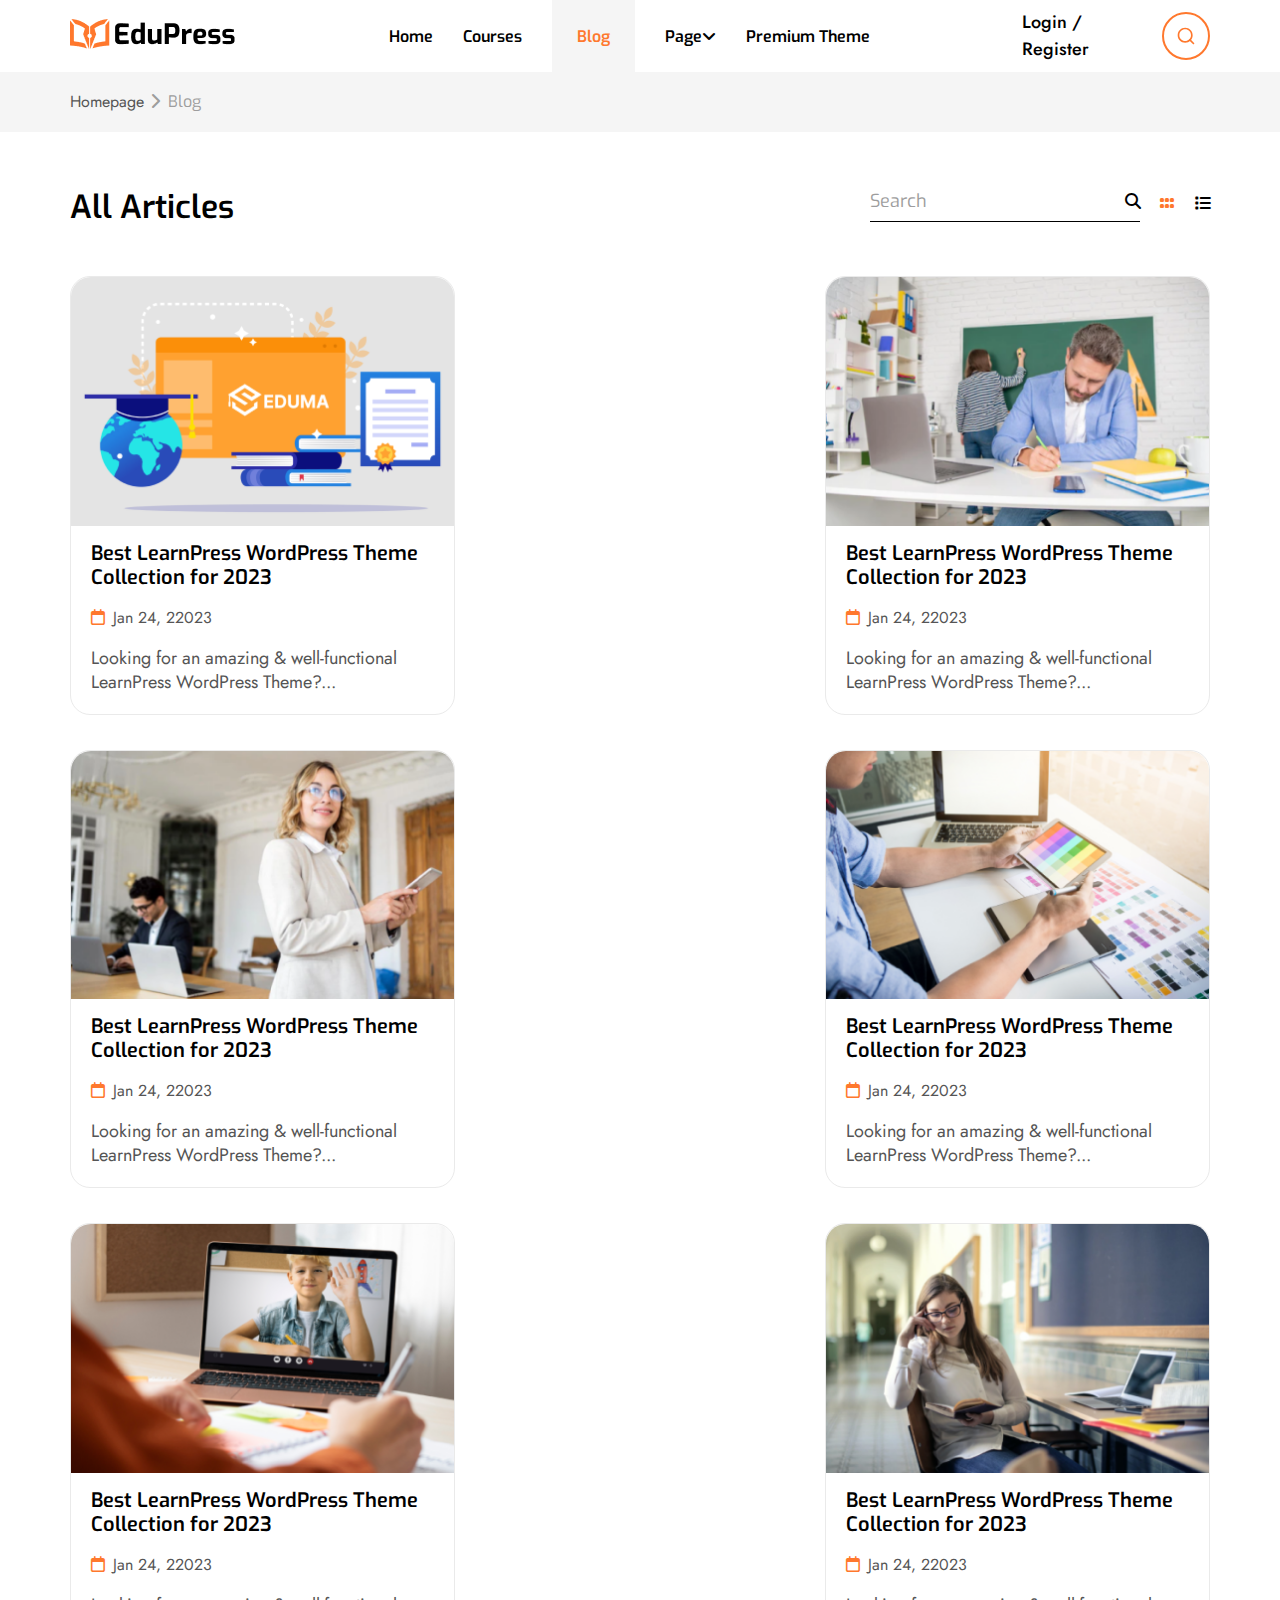
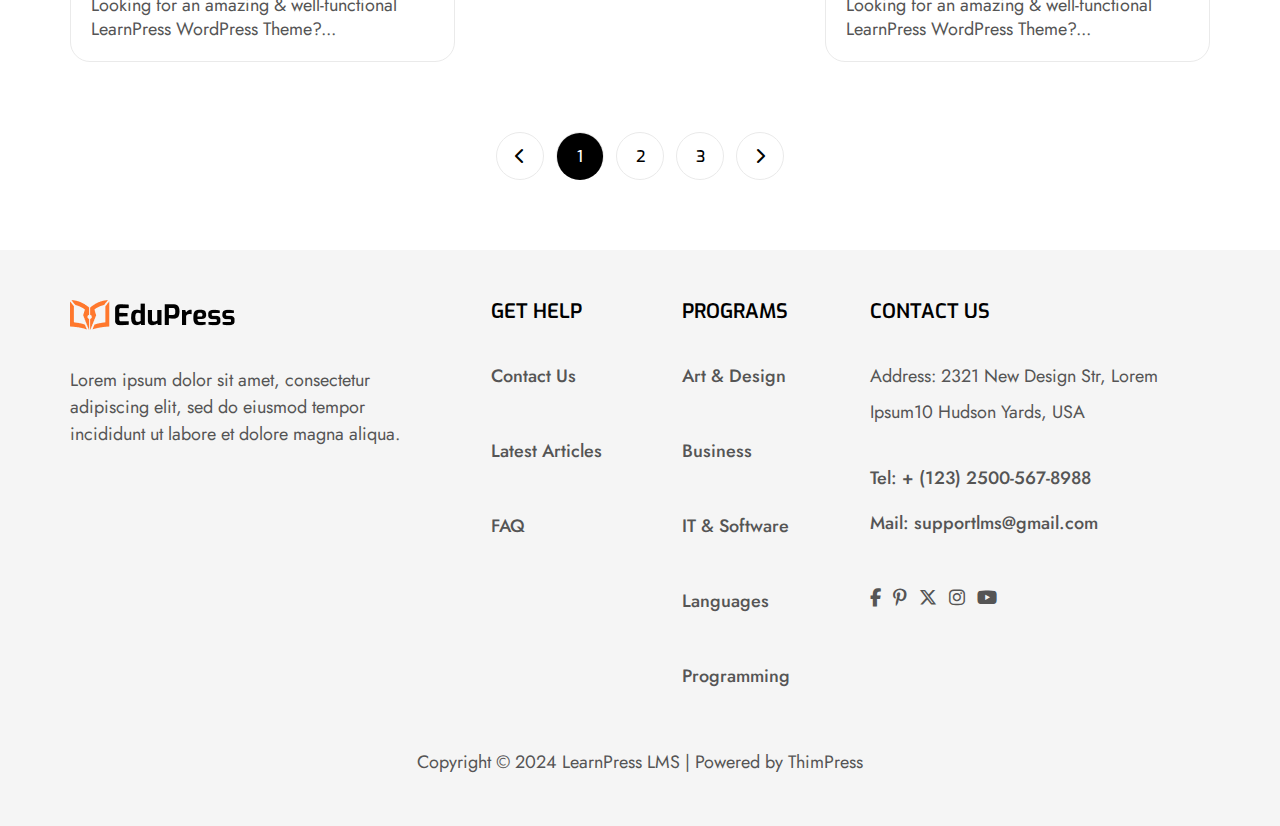
<file: Blog.html>
<!DOCTYPE html>
<html lang="en">
    <head>
        <meta charset="UTF-8">
        <meta name="viewport" content="width=device-width, initial-scale=1.0">
        <link rel="stylesheet" href="./assets/css/style.css">
        <link rel="stylesheet" href="./assets/css/Blog.css">
        <link rel="stylesheet" href="https://cdnjs.cloudflare.com/ajax/libs/font-awesome/6.6.0/css/all.min.css">
        <link rel="preconnect" href="https://fonts.googleapis.com">
        <link rel="preconnect" href="https://fonts.gstatic.com" crossorigin>
        <link href="https://fonts.googleapis.com/css2?family=Exo:ital,wght@0,100..900;1,100..900&display=swap" rel="stylesheet">
        <link rel="preconnect" href="https://fonts.googleapis.com">
        <link rel="preconnect" href="https://fonts.gstatic.com" crossorigin>
        <link href="https://fonts.googleapis.com/css2?family=Jost:ital,wght@0,100..900;1,100..900&display=swap" rel="stylesheet">
        <title>Blog</title>
    </head>
    
    <body>
        <!-------------------section header---------------------->
        <header>
            <nav>
                <div class="container">
                    <div class="logo">
                        <img src="./assets/images/LOGO.png" alt=" edupress-logo">
                    </div>
                    <ul>
                        <li ><a href="./index.html"> Home</a></li>
                        <li><a href="./courses.html">Courses</a></li>
                        <li><a href="#"class="active">Blog</a></li>
                        <li><a href="#" class="page">Page <i class="fa-solid fa-angle-down"></a></i></li>
                        <li><a href="#">Premium Theme</a> </li>
                    </ul>
                    <div class="nav-login">
                        <a class="login" href="./Login-Register.html">Login / Register</a>
                        <img src="./assets/images/Search.svg" alt="search-icon">
                    </div>
                    <button class="bars"><i class="fa-solid fa-bars"></i></button>
                </div>
            </nav>
            <section class="hero-pages">
                <div class="content-hero">
                    <p>Homepage<i class="fa-solid fa-chevron-right"></i></p>
                    <span>Blog</span>
                </div>
            </section>
        </header>
        <main>
            <!-------------section All Articles------------------>
            <section id="All-Articles">
                <div class="container">
                    <div class="heading">
                        <div class="main-title">
                            <h1>All Articles</h1>
                        </div>
                        <div class="heading-list">
                            <div class="input-search">
                                <input type="text" required>
                                <label for="Search">Search</label>
                                <i class="fa-solid fa-magnifying-glass"></i>
                            </div>
                            <i class="fa-solid fa-grip"></i>
                            <i class="fa-solid fa-list"></i>
                        </div>
                    </div>
                    <div class="courses-cards">
                        <div class="card"> 
                            <img src="./assets/images/card-articles (1).png" alt="student-learning" class="img-card">
                            <div class="card-text">
                                <h4>Best LearnPress WordPress Theme Collection for 2023</h4>
                            </div>
                            <div class="Calendar-today">
                                <p><i class="fa-regular fa-calendar"></i>Jan 24, 22023</p>
                            </div>
                            <div class="card-content">
                                <p>Looking for an amazing & well-functional LearnPress WordPress Theme?...</p>
                                
                            </div>
                        </div>
                        <div class="card"> 
                            <img src="./assets/images/card-articles (2).png" alt="writting" class="img-card">
                            <div class="card-text">
                                <h4>Best LearnPress WordPress Theme Collection for 2023</h4>
                            </div>
                            <div class="Calendar-today">
                                <p><i class="fa-regular fa-calendar"></i>Jan 24, 22023</p>
                            </div>
                            <div class="card-content">
                                <p>Looking for an amazing & well-functional LearnPress WordPress Theme?...</p>
                                
                            </div>
                        </div>
                        <div class="card"> 
                            <img src="./assets/images/card-articles (3).png" alt="eduma" class="img-card">
                            <div class="card-text">
                                <h4>Best LearnPress WordPress Theme Collection for 2023</h4>
                            </div>
                            <div class="Calendar-today">
                                <p><i class="fa-regular fa-calendar"></i>Jan 24, 22023</p>
                            </div>
                            <div class="card-content">
                                <p>Looking for an amazing & well-functional LearnPress WordPress Theme?...</p>
                                
                            </div>
                        </div>
                        <div class="card"> 
                            <img src="./assets/images/card-articles (4).png" alt="studying" class="img-card">
                            <div class="card-text">
                                <h4>Best LearnPress WordPress Theme Collection for 2023</h4>
                            </div>
                            <div class="Calendar-today">
                                <p><i class="fa-regular fa-calendar"></i>Jan 24, 22023</p>
                            </div>
                            <div class="card-content">
                                <p>Looking for an amazing & well-functional LearnPress WordPress Theme?...</p>
                                
                            </div>
                        </div>
                        <div class="card"> 
                            <img src="./assets/images/card-articles (5).png" alt="studying" class="img-card">
                            <div class="card-text">
                                <h4>Best LearnPress WordPress Theme Collection for 2023</h4>
                            </div>
                            <div class="Calendar-today">
                                <p><i class="fa-regular fa-calendar"></i>Jan 24, 22023</p>
                            </div>
                            <div class="card-content">
                                <p>Looking for an amazing & well-functional LearnPress WordPress Theme?...</p>
                                
                            </div>
                        </div>
                        <div class="card"> 
                            <img src="./assets/images/card-courses(4).png" alt="reading" class="img-card">
                            <div class="card-text">
                                <h4>Best LearnPress WordPress Theme Collection for 2023</h4>
                            </div>
                            <div class="Calendar-today">
                                <p><i class="fa-regular fa-calendar"></i>Jan 24, 22023</p>
                            </div>
                            <div class="card-content">
                                <p>Looking for an amazing & well-functional LearnPress WordPress Theme?...</p>
                                
                            </div>
                        </div>
                    </div>
                </div>
            </section>
            <!-------------section Slider-Pagination------------->
            <section id="Slider-Pagination">
                <div class="container">
                    <div class="mySlides">
                        <i class="fa-solid fa-chevron-left"></i>
                    </div>
                    <div class="mySlides">
                        <div class="number-text">
                            <span>1</span> 
                        </div>
                    </div>
                    <div class="mySlides">
                        <span> 2</span>
                    </div>
                    <div class="mySlides">
                        <span> 3</span>
                    </div>
                    <div class="mySlides">
                        <i class="fa-solid fa-chevron-right"></i>
                    </div>
                </div>
            </section>
        </main>
            <!---------------section footer----------------------->
        <footer>
            <div class="container">
                <div class="footer-text">
                    <div class="logo">
                        <img src="./assets/images/LOGO.png" alt=" edupress logo">
                    </div>
                    <p>Lorem ipsum dolor sit amet, consectetur adipiscing elit, sed do eiusmod tempor incididunt ut labore et dolore magna aliqua.</p>
                </div>
                <ul class="footer-links">
                    <h4>GET HELP</h4>
                    <li><a href="./Contact.html">Contact Us</a></li>
                    <li><a href="./FAQs.html">Latest Articles</a></li>
                    <li><a href="#">FAQ</a></li>
                </ul>
                <ul class="footer-links">
                    <h4>PROGRAMS</h4>
                    <li><a href="#">Art & Design</a></li>
                    <li><a href="#">Business</a></li>
                    <li><a href="#">IT & Software</a></li>
                    <li><a href="#">Languages</a></li>
                    <li><a href="#">Programming</a></li>
                </ul>
                <ul class="footer-links">
                    <h4>CONTACT US</h4>
                    <li class="address">
                        <p><a href="#"></a>Address: 2321 New Design Str, Lorem Ipsum10 Hudson Yards, USA</p>       
                    </li>
                    <li class="content">
                        <a href="#">Tel: + (123) 2500-567-8988</a>
                        <a href="#">Mail: supportlms@gmail.com</a>
                    </li>
                    <li class="social-media">
                        <a href="#"><i class="fa-brands fa-facebook-f"></i></a>
                        <a href="#"><i class="fa-brands fa-pinterest-p"></i></a>
                        <a href="#"><i class="fa-brands fa-x-twitter"></i></a>
                        <a href="#"><i class="fa-brands fa-instagram"></i></a>
                        <a href="#"><i class="fa-brands fa-youtube"></i></a>
                    </li>
                </ul>
            </div>
            <p class="Copyright">Copyright © 2024 LearnPress LMS | Powered by ThimPress</p>
        </footer>
    </body>
</html>
</file>
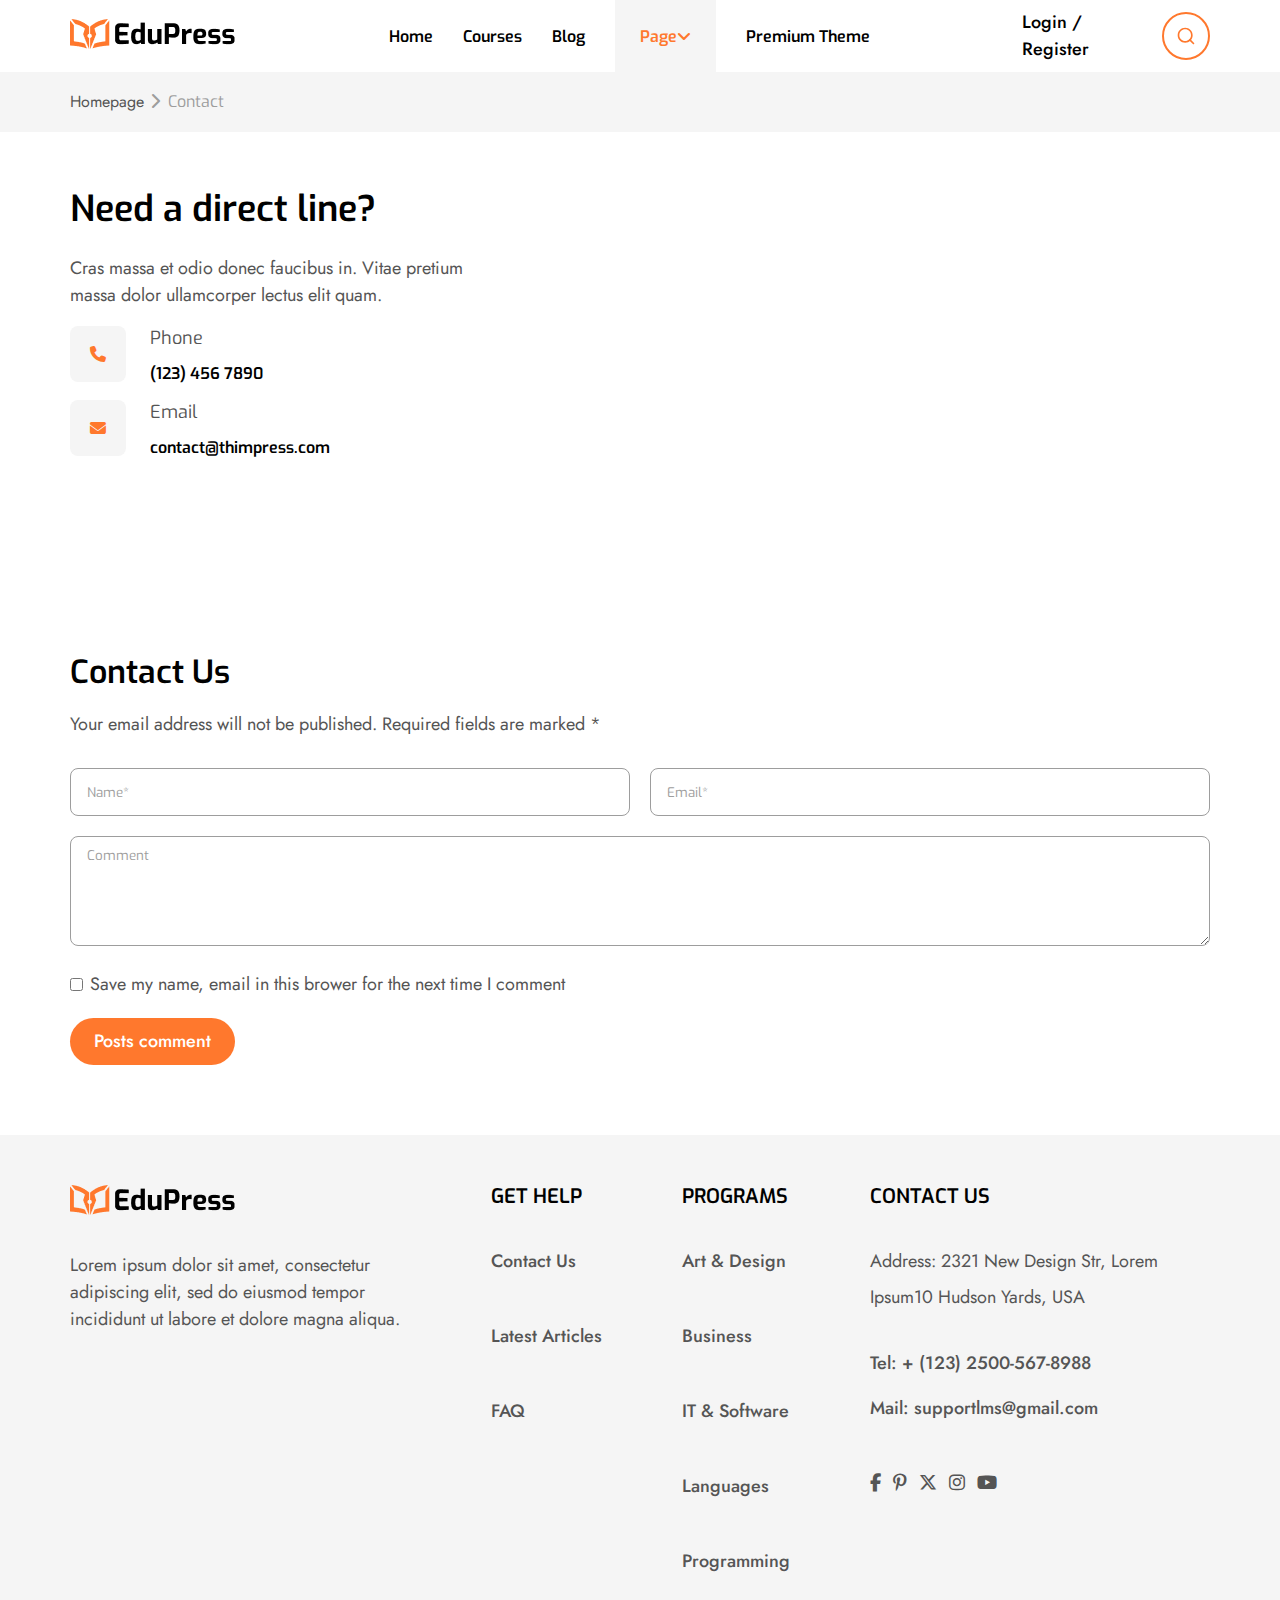
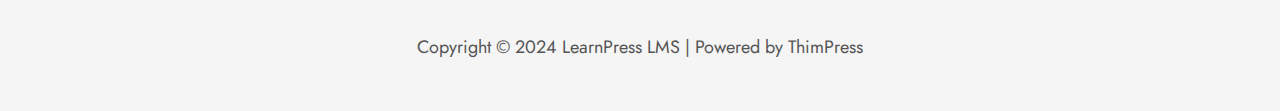
<file: Contact.html>
<!DOCTYPE html>
<html lang="en">
    <head>
        <meta charset="UTF-8">
        <meta name="viewport" content="width=device-width, initial-scale=1.0">
        <link rel="stylesheet" href="./assets/css/style.css">
        <link rel="stylesheet" href="./assets/css/Contact.css">
        <link rel="stylesheet" href="https://cdnjs.cloudflare.com/ajax/libs/font-awesome/6.6.0/css/all.min.css">
        <link rel="preconnect" href="https://fonts.googleapis.com">
        <link rel="preconnect" href="https://fonts.gstatic.com" crossorigin>
        <link href="https://fonts.googleapis.com/css2?family=Exo:ital,wght@0,100..900;1,100..900&display=swap" rel="stylesheet">
        <link rel="preconnect" href="https://fonts.googleapis.com">
        <link rel="preconnect" href="https://fonts.gstatic.com" crossorigin>
        <link href="https://fonts.googleapis.com/css2?family=Jost:ital,wght@0,100..900;1,100..900&display=swap" rel="stylesheet">
        <title>Contact</title>
    </head>
    
    <body>
        <!-------------------section header---------------------->
        <header>
            <nav>
                <div class="container">
                    <div class="logo">
                        <img src="./assets/images/LOGO.png" alt=" edupress-logo">
                    </div>
                    <ul>
                        <li ><a href="./index.html"> Home</a></li>
                        <li><a href="./courses.html">Courses</a></li>
                        <li><a href="./Blog.html">Blog</a></li>
                        <li><a href="#" class="page active">Page <i class="fa-solid fa-angle-down"></a></i></li>
                        <li><a href="#">Premium Theme</a> </li>
                    </ul>
                    <div class="nav-login">
                        <a class="login" href="./Login-Register.html">Login / Register</a>
                        <img src="./assets/images/Search.svg" alt="search-icon">
                    </div>
                    <button class="bars"><i class="fa-solid fa-bars"></i></button>
                </div>
            </nav>
            <section class="hero-pages">
                <div class="content-hero">
                    <p>Homepage<i class="fa-solid fa-chevron-right"></i></p>
                    <span>Contact</span>
                </div>
            </section>
        </header>
        <main>
            <!--------------------section location-------------------------->
            <section id="location">
                <div class="container">
                    <div class="heading">
                        <div class="main-title">
                            <h1>Need a direct line?</h1>
                        </div>
                        <div class="info">
                            <div class="text">
                                <p>Cras massa et odio donec faucibus in. Vitae pretium massa dolor ullamcorper lectus elit quam.</p>
                            </div>
                            <div class="phone">
                                <div class="phone-icon">
                                    <i class="fa-solid fa-phone"></i>
                                </div>
                                <div class="phone-number">
                                    <span>Phone</span>
                                    <h5>(123) 456 7890</h5>
                                </div>
                            </div>
                            <div class="email">
                                <div class="content-icon">
                                    <i class="fa-solid fa-envelope"></i>
                                </div>
                                <div class="content-email">
                                    <span>Email</span>
                                    <h5>contact@thimpress.com</h5>
                                </div>
                            </div>
                        </div>
                    </div>
                    <div class="map">
                        <iframe src="https://www.google.com/maps/embed?pb=!1m18!1m12!1m3!1d3010.764710691151!2d28.948952675398402!3d41.008522839203856!2m3!1f0!2f0!3f0!3m2!1i1024!2i768!4f13.1!3m3!1m2!1s0x14caba2c250ee421%3A0xadab0b9291c086f7!2sCerrah%20Mehmed%20Pasha%20Mosque!5e0!3m2!1sar!2str!4v1729544444938!5m2!1sar!2str" style="border:0;" allowfullscreen="" loading="lazy" referrerpolicy="no-referrer-when-downgrade"></iframe>
                    </div>
                </div>
            </section>
            <!-------------section Contact------------->
            <section id="Contact">
                <div class="container">
                    <div class="heading">
                        <div class="main-title">
                            <h2>Contact Us</h2>
                            <p>Your email address will not be published. Required fields are marked *</p>
                        </div>
                    </div>
                    <form>
                        <div class="form-inputs">
                            <div class="input-container">
                                <input
                                type="name"
                                name="name"
                                id="name"
                                placeholder="Name*"
                                />
                                <input
                                type="email" 
                                name="email"
                                id="email"
                                placeholder="Email*" 
                                />
                            </div>
                            <div class="Comment">
                                <textarea placeholder="Comment"></textarea>
                            </div>
                            <div class="actions-container">
                                <input type="checkbox" />
                                <p>Save my name, email in this brower for the next time I comment</p>
                            </div>
                            <button class="btn primary-btn"><a href="#">Posts comment</a></button>
                        </div>
                    </form>
                </div>
            </section>
        </main>
            <!---------------section footer----------------------->
        <footer>
            <div class="container">
                <div class="footer-text">
                    <div class="logo">
                        <img src="./assets/images/LOGO.png" alt=" edupress logo">
                    </div>
                    <p>Lorem ipsum dolor sit amet, consectetur adipiscing elit, sed do eiusmod tempor incididunt ut labore et dolore magna aliqua.</p>
                </div>
                <ul class="footer-links">
                    <h4>GET HELP</h4>
                    <li><a href="./Contact.html">Contact Us</a></li>
                    <li><a href="#">Latest Articles</a></li>
                    <li><a href="./FAQs.html">FAQ</a></li>
                </ul>
                <ul class="footer-links">
                    <h4>PROGRAMS</h4>
                    <li><a href="#">Art & Design</a></li>
                    <li><a href="#">Business</a></li>
                    <li><a href="#">IT & Software</a></li>
                    <li><a href="#">Languages</a></li>
                    <li><a href="#">Programming</a></li>
                </ul>
                <ul class="footer-links">
                    <h4>CONTACT US</h4>
                    <li class="address">
                        <p><a href="#"></a>Address: 2321 New Design Str, Lorem Ipsum10 Hudson Yards, USA</p>       
                    </li>
                    <li class="content">
                        <a href="#">Tel: + (123) 2500-567-8988</a>
                        <a href="#">Mail: supportlms@gmail.com</a>
                    </li>
                    <li class="social-media">
                        <a href="#"><i class="fa-brands fa-facebook-f"></i></a>
                        <a href="#"><i class="fa-brands fa-pinterest-p"></i></a>
                        <a href="#"><i class="fa-brands fa-x-twitter"></i></a>
                        <a href="#"><i class="fa-brands fa-instagram"></i></a>
                        <a href="#"><i class="fa-brands fa-youtube"></i></a>
                    </li>
                </ul>
            </div>
            <p class="Copyright">Copyright © 2024 LearnPress LMS | Powered by ThimPress</p>
        </footer>
    </body>
</html>
</file>
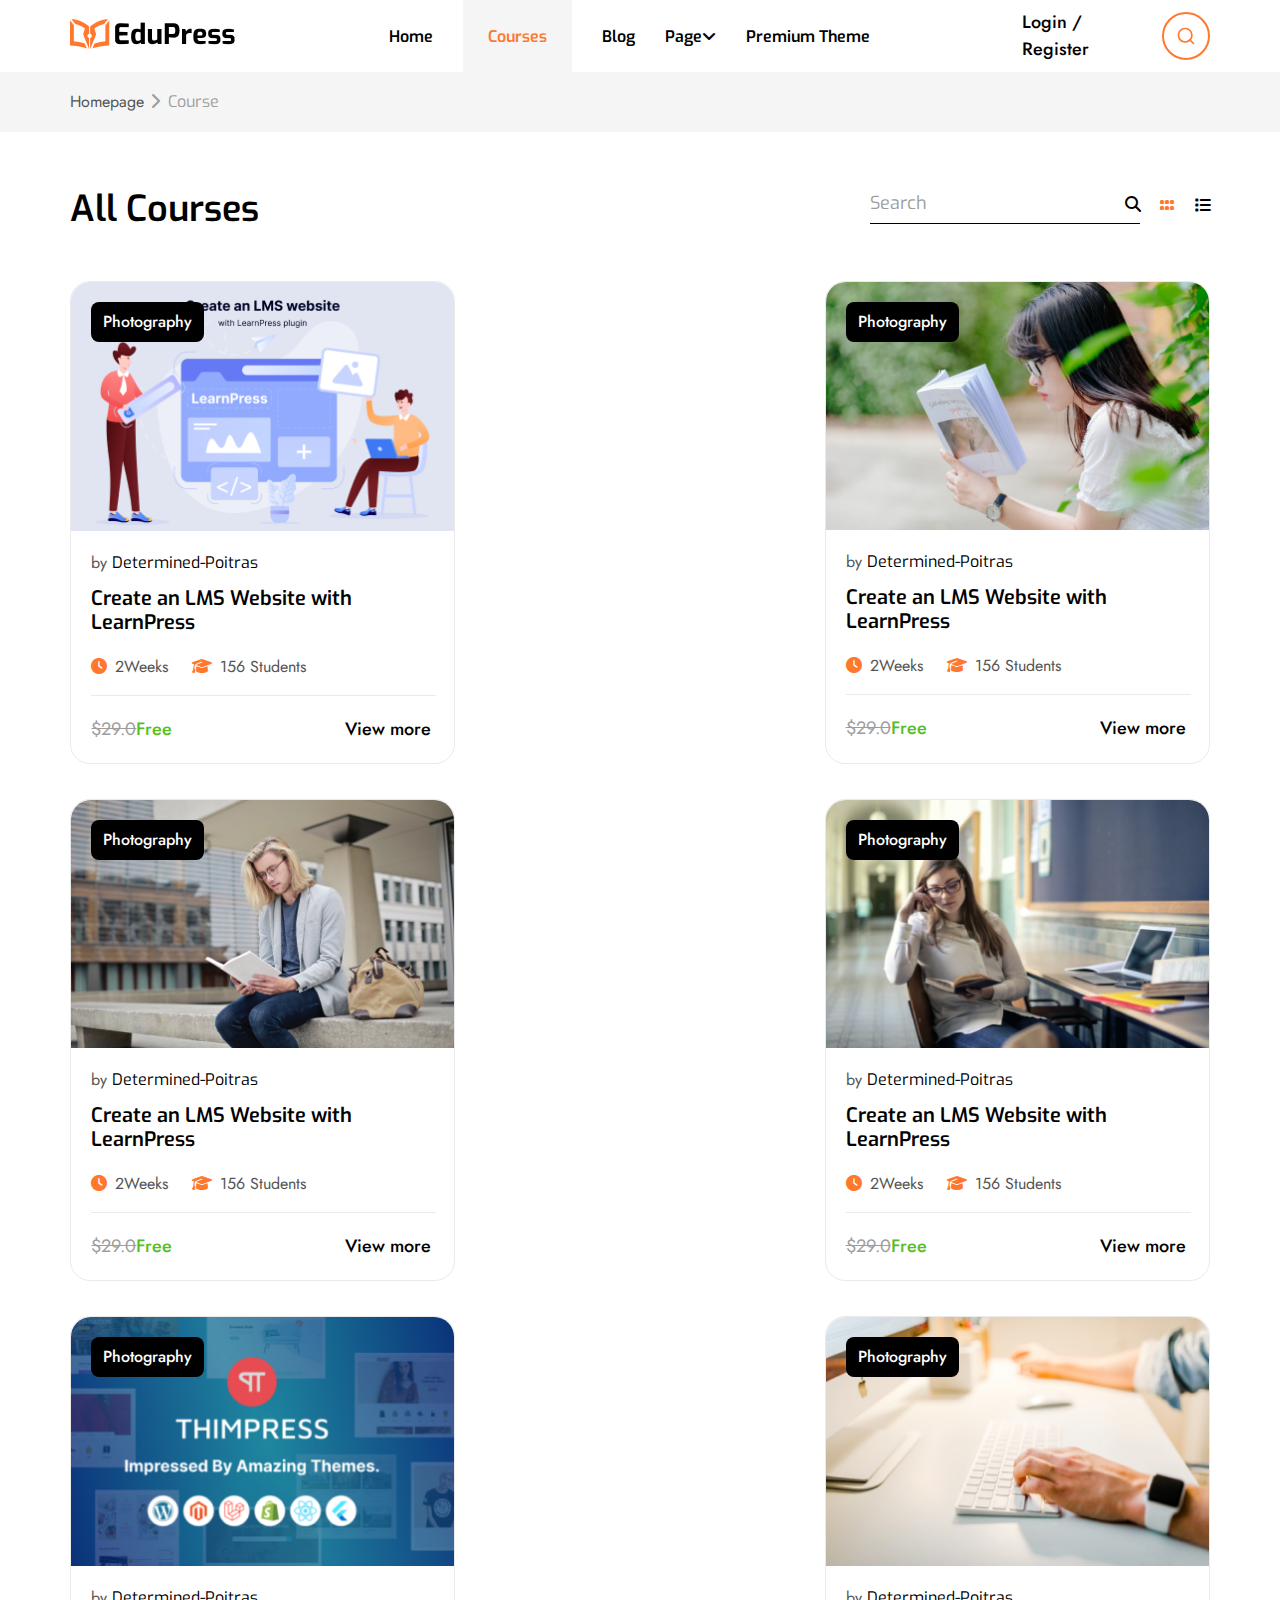
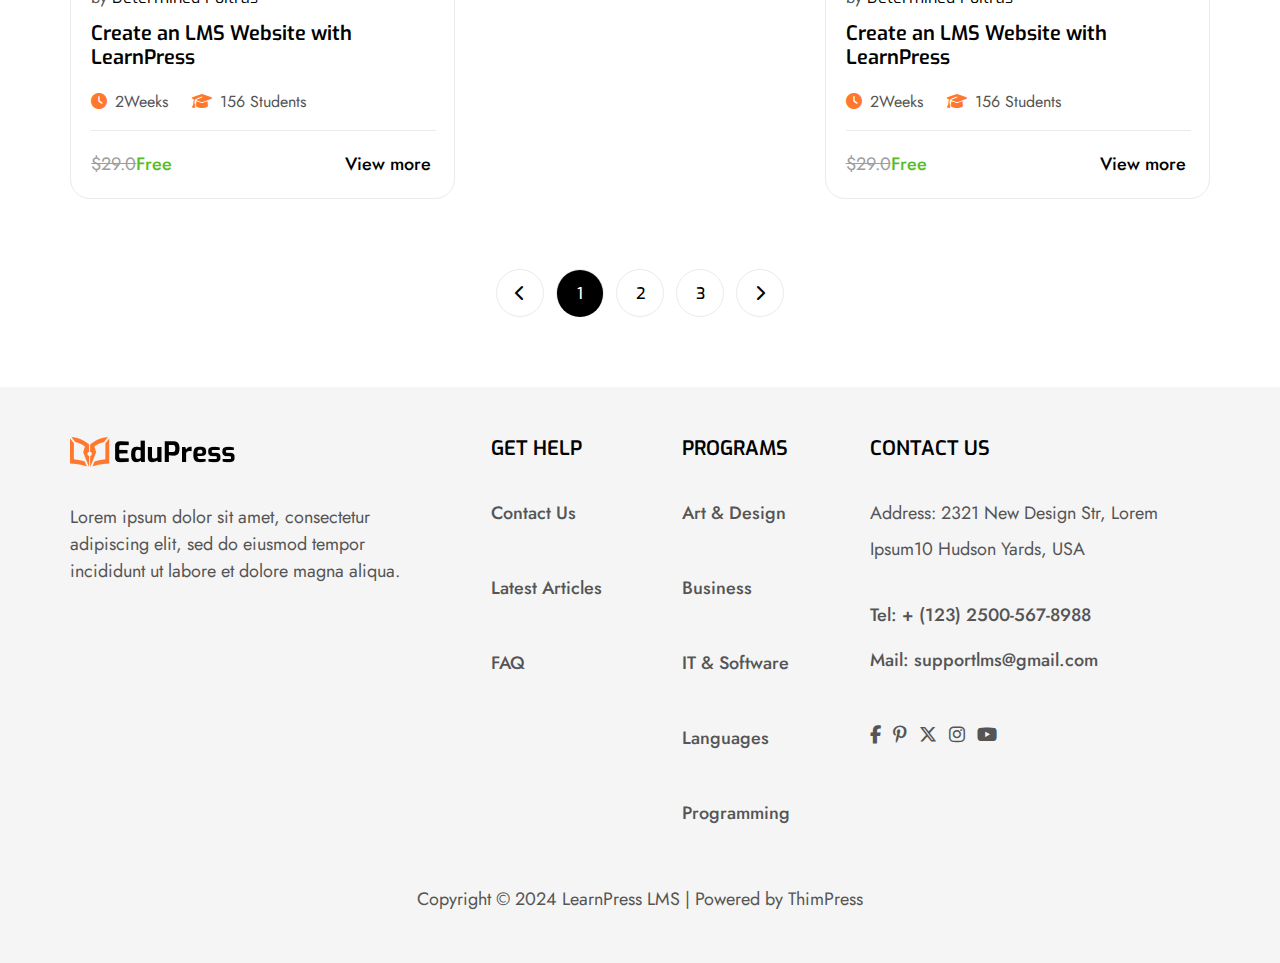
<file: Courses.html>
<!DOCTYPE html>
<html lang="en">
    <head>
        <meta charset="UTF-8">
        <meta name="viewport" content="width=device-width, initial-scale=1.0">
        <link rel="stylesheet" href="./assets/css/style.css">
        <link rel="stylesheet" href="./assets/css/Courses.css">
        <link rel="stylesheet" href="https://cdnjs.cloudflare.com/ajax/libs/font-awesome/6.6.0/css/all.min.css">
        <link rel="preconnect" href="https://fonts.googleapis.com">
        <link rel="preconnect" href="https://fonts.gstatic.com" crossorigin>
        <link href="https://fonts.googleapis.com/css2?family=Exo:ital,wght@0,100..900;1,100..900&display=swap" rel="stylesheet">
        <link rel="preconnect" href="https://fonts.googleapis.com">
        <link rel="preconnect" href="https://fonts.gstatic.com" crossorigin>
        <link href="https://fonts.googleapis.com/css2?family=Jost:ital,wght@0,100..900;1,100..900&display=swap" rel="stylesheet">
        <title>Courses</title>
    </head>
    
    <body>
        <!-------------------section header---------------------->
        <header>
            <nav>
                <div class="container">
                    <div class="logo">
                        <img src="./assets/images/LOGO.png" alt=" edupress-logo">
                    </div>
                    <ul>
                        <li ><a href="./index.html"> Home</a></li>
                        <li><a href="#" class="active">Courses</a></li>
                        <li><a href="./Blog.html">Blog</a></li>
                        <li><a href="#" class="page">Page <i class="fa-solid fa-angle-down"></a></i></li>
                        <li><a href="#">Premium Theme</a> </li>
                    </ul>
                    <div class="nav-login">
                        <a class="login" href="./Login-Register.html">Login / Register</a>
                        <img src="./assets/images/Search.svg" alt="search-icon">
                    </div>
                    <button class="bars"><i class="fa-solid fa-bars"></i></button>
                </div>
            </nav>
            <section class="hero-pages">
                <div class="content-hero">
                    <p>Homepage<i class="fa-solid fa-chevron-right"></i></p>
                    <span>Course</span>
                </div>
            </section>
        </header>
        <main>
            <!-------------section All Courses------------------>
            <section id="All-Courses">
                <div class="container">
                    <div class="heading">
                        <div class="main-title">
                            <h1>All Courses</h1>
                        </div>
                        <div class="heading-list">
                            <div class="input-search">
                                <input type="text" required>
                                <label for="Search">Search</label>
                                <i class="fa-solid fa-magnifying-glass"></i>
                            </div>
                            <i class="fa-solid fa-grip"></i>
                            <i class="fa-solid fa-list"></i>
                        </div>
                    </div>
                    <div class="courses-cards">
                        <div class="card"> 
                            <img src="./assets/images/card-courses(1).png" alt="learn-press" class="img-card">
                            <span class="tag">Photography</span>
                            <div class="card-text">
                                <p>by <span>Determined-Poitras</span></p>
                                <h4>Create an LMS Website with LearnPress</h4>
                            </div>
                            <div class="card-icon">
                                <p>  <i class="fa-solid fa-clock"></i>2Weeks</p>
                                <p> <i class="fa-solid fa-graduation-cap"></i>156 Students</p>
                            </div>
                            <div class="card-link">
                                <div class="info">
                                    <del>$29.0</del>
                                    <a href="#">Free</a>
                                </div>
                                    <a href="#">View more</a>
                            </div>
                        </div>
                        <div class="card">
                            <img src="./assets/images/card-courses(2).png" alt="reading-book" class="img-card">
                            <span class="tag">Photography</span>
                            <div class="card-text">
                                <p>by <span>Determined-Poitras</span></p>
                                <h4>Create an LMS Website with LearnPress</h4>
                            </div>
                            <div class="card-icon">
                                <p>  <i class="fa-solid fa-clock"></i>2Weeks</p>
                                <p> <i class="fa-solid fa-graduation-cap"></i>156 Students</p>
                            </div>
                            <div class="card-link">
                                <div class="info">
                                    <del>$29.0</del>
                                    <a href="#">Free</a>
                                </div>
                                    <a href="#">View more</a>
                            </div>
                        </div>
                        <div class="card">
                            <img src="./assets/images/card-courses(3).png" alt="reading-book" class="img-card">
                            <span class="tag">Photography</span>
                            <div class="card-text">
                                <p>by <span>Determined-Poitras</span></p>
                                <h4>Create an LMS Website with LearnPress</h4>
                            </div>
                            <div class="card-icon">
                                <p>  <i class="fa-solid fa-clock"></i>2Weeks</p>
                                <p> <i class="fa-solid fa-graduation-cap"></i>156 Students</p>
                            </div>
                            <div class="card-link">
                                <div class="info">
                                    <del>$29.0</del>
                                    <a href="#">Free</a>
                                </div>
                                    <a href="#">View more</a>
                            </div>
                        </div>
                        <div class="card">
                            <img src="./assets/images/card-courses(4).png" alt="reading-book" class="img-card">
                            <span class="tag">Photography</span>
                            <div class="card-text">
                                <p>by <span>Determined-Poitras</span></p>
                                <h4>Create an LMS Website with LearnPress</h4>
                            </div>
                            <div class="card-icon">
                                <p>  <i class="fa-solid fa-clock"></i>2Weeks</p>
                                <p> <i class="fa-solid fa-graduation-cap"></i>156 Students</p>
                            </div>
                            <div class="card-link">
                                <div class="info">
                                    <del>$29.0</del>
                                    <a href="#">Free</a>
                                </div>
                                    <a href="#">View more</a>
                            </div>
                        </div>
                        <div class="card">
                            <img src="./assets/images/card-courses(5).png" alt="thimpress" class="img-card">
                            <span class="tag">Photography</span>
                            <div class="card-text">
                                <p>by <span>Determined-Poitras</span></p>
                                <h4>Create an LMS Website with LearnPress</h4>
                            </div>
                            <div class="card-icon">
                                <p>  <i class="fa-solid fa-clock"></i>2Weeks</p>
                                <p> <i class="fa-solid fa-graduation-cap"></i>156 Students</p>
                            </div>
                            <div class="card-link">
                                <div class="info">
                                    <del>$29.0</del>
                                    <a href="#">Free</a>
                                </div>
                                    <a href="#">View more</a>
                            </div>
                        </div>
                        <div class="card">
                            <img src="./assets/images/card-courses(6).png" alt="writting" class="img-card">
                            <span class="tag">Photography</span>
                            <div class="card-text">
                                <p>by <span>Determined-Poitras</span></p>
                                <h4>Create an LMS Website with LearnPress</h4>
                            </div>
                            <div class="card-icon">
                                <p>  <i class="fa-solid fa-clock"></i>2Weeks</p>
                                <p> <i class="fa-solid fa-graduation-cap"></i>156 Students</p>
                            </div>
                            <div class="card-link">
                                <div class="info">
                                    <del>$29.0</del>
                                    <a href="#">Free</a>
                                </div>
                                    <a href="#">View more</a>
                            </div>
                        </div>
                    </div>
                </div>
            </section>
            <!-------------section Slider-Pagination------------->
            <section id="Slider-Pagination">
                <div class="container">
                    <div class="mySlides">
                        <i class="fa-solid fa-chevron-left"></i>
                    </div>
                    <div class="mySlides">
                        <div class="number-text">
                            <span>1</span> 
                        </div>
                    </div>
                    <div class="mySlides">
                        <span> 2</span>
                    </div>
                    <div class="mySlides">
                        <span> 3</span>
                    </div>
                    <div class="mySlides">
                        <i class="fa-solid fa-chevron-right"></i>
                    </div>
                </div>
            </section>
        </main>
            <!---------------section footer----------------------->
        <footer>
            <div class="container">
                <div class="footer-text">
                    <div class="logo">
                        <img src="./assets/images/LOGO.png" alt=" edupress logo">
                    </div>
                    <p>Lorem ipsum dolor sit amet, consectetur adipiscing elit, sed do eiusmod tempor incididunt ut labore et dolore magna aliqua.</p>
                </div>
                <ul class="footer-links">
                    <h4>GET HELP</h4>
                    <li><a href="./Contact.html">Contact Us</a></li>
                    <li><a href="#">Latest Articles</a></li>
                    <li><a href="./FAQs.html">FAQ</a></li>
                </ul>
                <ul class="footer-links">
                    <h4>PROGRAMS</h4>
                    <li><a href="#">Art & Design</a></li>
                    <li><a href="#">Business</a></li>
                    <li><a href="#">IT & Software</a></li>
                    <li><a href="#">Languages</a></li>
                    <li><a href="#">Programming</a></li>
                </ul>
                <ul class="footer-links">
                    <h4>CONTACT US</h4>
                    <li class="address">
                        <p><a href="#"></a>Address: 2321 New Design Str, Lorem Ipsum10 Hudson Yards, USA</p>       
                    </li>
                    <li class="content">
                        <a href="#">Tel: + (123) 2500-567-8988</a>
                        <a href="#">Mail: supportlms@gmail.com</a>
                    </li>
                    <li class="social-media">
                        <a href="#"><i class="fa-brands fa-facebook-f"></i></a>
                        <a href="#"><i class="fa-brands fa-pinterest-p"></i></a>
                        <a href="#"><i class="fa-brands fa-x-twitter"></i></a>
                        <a href="#"><i class="fa-brands fa-instagram"></i></a>
                        <a href="#"><i class="fa-brands fa-youtube"></i></a>
                    </li>
                </ul>
            </div>
            <p class="Copyright">Copyright © 2024 LearnPress LMS | Powered by ThimPress</p>
        </footer>
        
    </body>
</html>
</file>
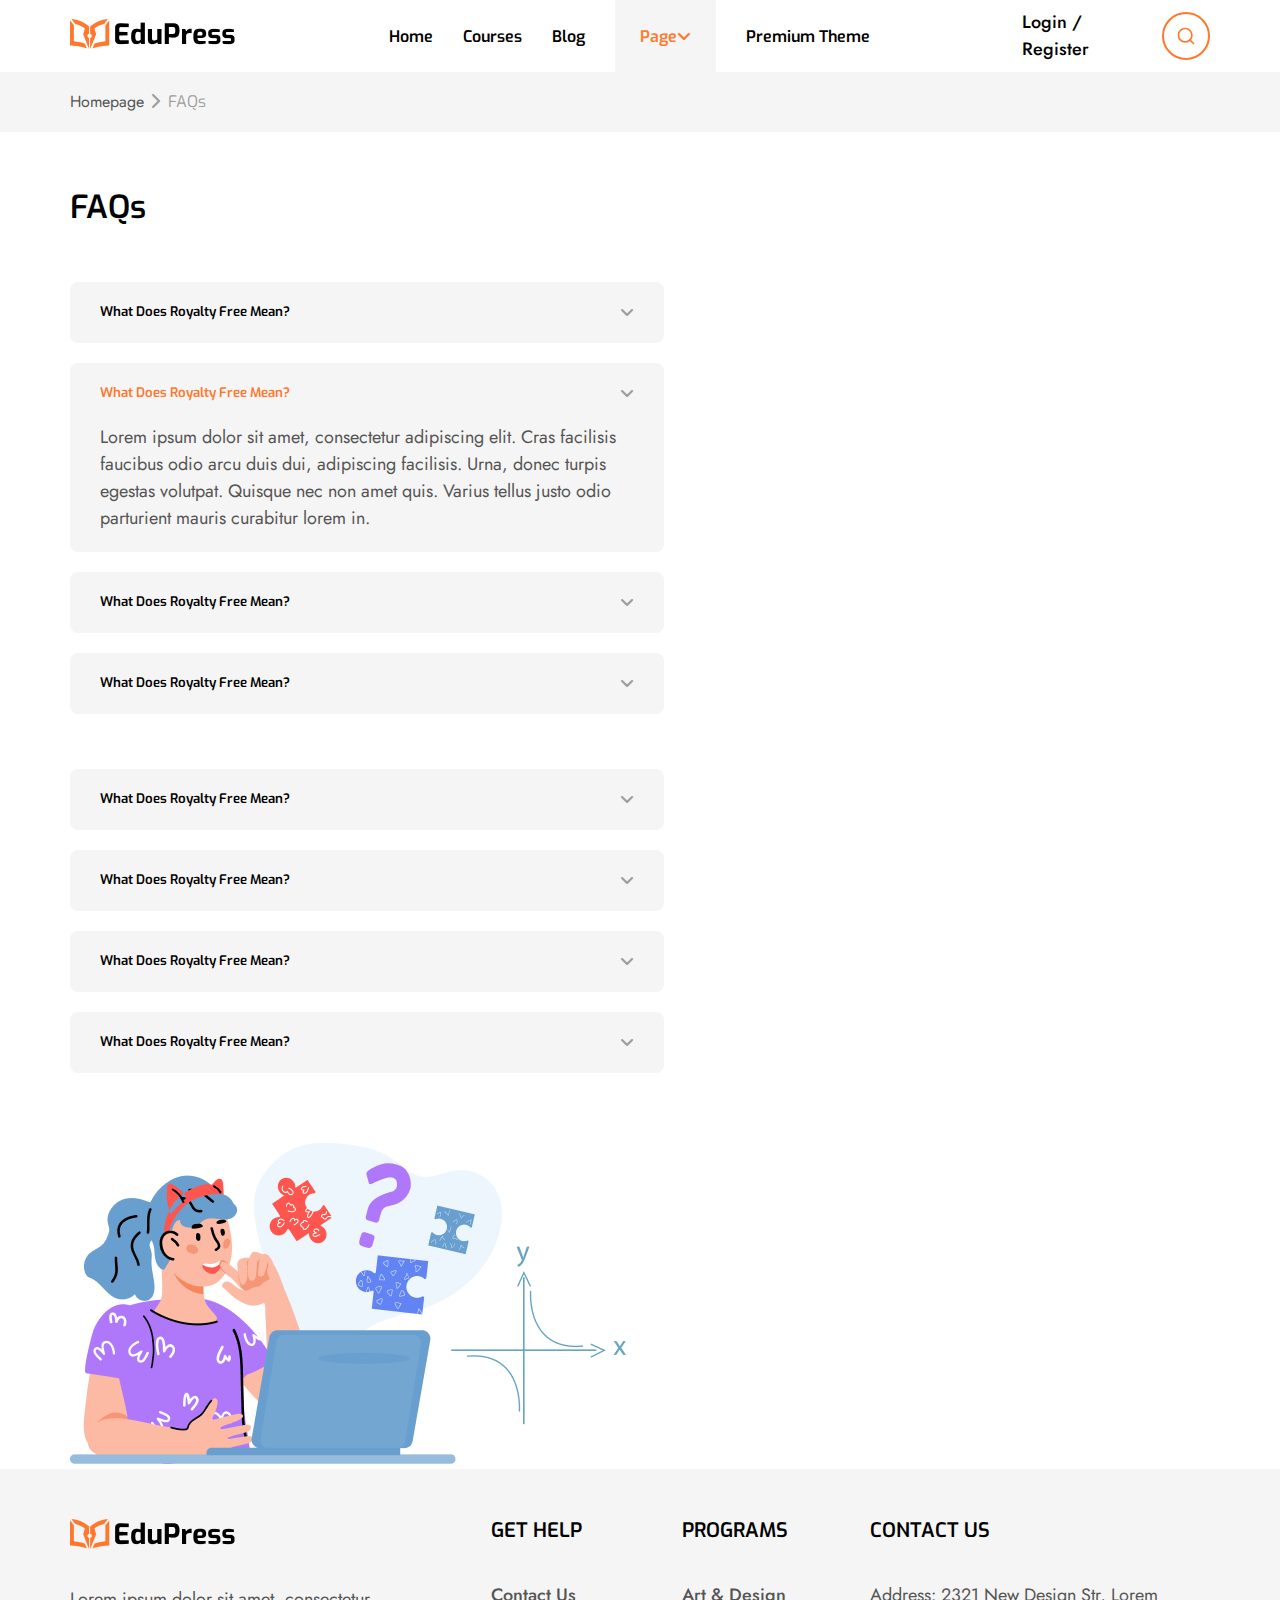
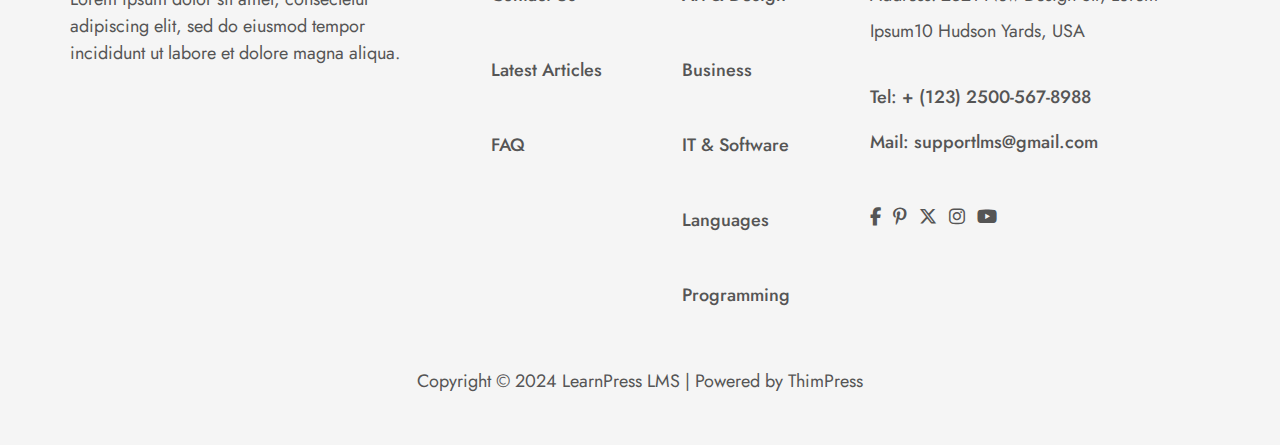
<file: FAQs.html>
<!DOCTYPE html>
<html lang="en">
    <head>
        <meta charset="UTF-8">
        <meta name="viewport" content="width=device-width, initial-scale=1.0">
        <link rel="stylesheet" href="./assets/css/style.css">
        <link rel="stylesheet" href="./assets/css/FAQs.css">
        <link rel="stylesheet" href="https://cdnjs.cloudflare.com/ajax/libs/font-awesome/6.6.0/css/all.min.css">
        <link rel="preconnect" href="https://fonts.googleapis.com">
        <link rel="preconnect" href="https://fonts.gstatic.com" crossorigin>
        <link href="https://fonts.googleapis.com/css2?family=Exo:ital,wght@0,100..900;1,100..900&display=swap" rel="stylesheet">
        <link rel="preconnect" href="https://fonts.googleapis.com">
        <link rel="preconnect" href="https://fonts.gstatic.com" crossorigin>
        <link href="https://fonts.googleapis.com/css2?family=Jost:ital,wght@0,100..900;1,100..900&display=swap" rel="stylesheet">
        <title>FAQs</title>
    </head>
    
    <body>
        <!---------------------section header-------------------------->
        <header>
            <nav>
                <div class="container">
                    <div class="logo">
                        <img src="./assets/images/LOGO.png" alt=" edupress-logo">
                    </div>
                    <ul>
                        <li ><a href="./index.html"> Home</a></li>
                        <li><a href="./courses.html">Courses</a></li>
                        <li><a href="./Blog.html">Blog</a></li>
                        <li><a href="#" class="page active">Page <i class="fa-solid fa-angle-down"></a></i></li>
                        <li><a href="#">Premium Theme</a> </li>
                    </ul>
                    <div class="nav-login">
                        <a class="login" href="./Login-Register.html">Login / Register</a>
                        <img src="./assets/images/Search.svg" alt="search-icon">
                    </div>
                    <button class="bars"><i class="fa-solid fa-bars"></i></button>
                </div>
            </nav>
            <section class="hero-pages">
                <div class="content-hero">
                    <p>Homepage<i class="fa-solid fa-chevron-right"></i></p>
                    <span>FAQs</span>
                </div>
            </section>
        </header>
        <main>
            <!--------------------section FAQs-------------------------->
            <section id="FAQs">
                <div class="container">
                    <div class="heading">
                        <div class="main-title">
                            <h1>FAQs</h1>
                        </div>
                    </div>
                    <div class="accordion">
                        <div class="accordion-left">
                            <div class="accordion-heading">
                                <h5> What Does Royalty Free Mean?</h5>
                                <span><i class="fa-solid fa-angle-down"></i></span>
                            </div>
                            <div class="accordion-items">
                                <div class="accordion-title">
                                    <h5> What Does Royalty Free Mean?</h5>
                                    <span><i class="fa-solid fa-angle-down"></i></span>
                                </div>
                                <div class="accordion-content">
                                    <p>Lorem ipsum dolor sit amet, consectetur adipiscing elit. Cras facilisis
                                        faucibus odio arcu duis dui, adipiscing facilisis. Urna, donec turpis
                                        egestas volutpat. Quisque nec non amet quis. Varius tellus justo odio parturient mauris curabitur lorem in.
                                    </p>
                                </div>
                            </div>
                            <div class="accordion-heading">
                                <h5> What Does Royalty Free Mean?</h5>
                                <span><i class="fa-solid fa-angle-down"></i></span>
                            </div>
                            <div class="accordion-heading">
                                <h5> What Does Royalty Free Mean?</h5>
                                <span><i class="fa-solid fa-angle-down"></i></span>
                            </div>
                        </div>
                        <div class="accordion-right">
                            <div class="accordion-heading">
                                <h5> What Does Royalty Free Mean?</h5>
                                <span><i class="fa-solid fa-angle-down"></i></span>
                            </div>
                            <div class="accordion-heading">
                                <h5> What Does Royalty Free Mean?</h5>
                                <span><i class="fa-solid fa-angle-down"></i></span>
                            </div>
                            <div class="accordion-heading">
                                <h5> What Does Royalty Free Mean?</h5>
                                <span><i class="fa-solid fa-angle-down"></i></span>
                            </div>
                            <div class="accordion-heading">
                                <h5> What Does Royalty Free Mean?</h5>
                                <span><i class="fa-solid fa-angle-down"></i></span>
                            </div>
                        </div>
                    </div>
                    <img src="./assets/images/FAQs.png" alt="Questions">
                </div>
            </section>
        </main>
            <!----------------section footer---------------------------->
        <footer>
            <div class="container">
                <div class="footer-text">
                    <div class="logo">
                        <img src="./assets/images/LOGO.png" alt=" edupress logo">
                    </div>
                    <p>Lorem ipsum dolor sit amet, consectetur adipiscing elit, sed do eiusmod tempor incididunt ut labore et dolore magna aliqua.</p>
                </div>
                <ul class="footer-links">
                    <h4>GET HELP</h4>
                    <li><a href="./Contact.html">Contact Us</a></li>
                    <li><a href="./FAQs.html">Latest Articles</a></li>
                    <li><a href="#">FAQ</a></li>
                </ul>
                <ul class="footer-links">
                    <h4>PROGRAMS</h4>
                    <li><a href="#">Art & Design</a></li>
                    <li><a href="#">Business</a></li>
                    <li><a href="#">IT & Software</a></li>
                    <li><a href="#">Languages</a></li>
                    <li><a href="#">Programming</a></li>
                </ul>
                <ul class="footer-links">
                    <h4>CONTACT US</h4>
                    <li class="address">
                        <p><a href="#"></a>Address: 2321 New Design Str, Lorem Ipsum10 Hudson Yards, USA</p>       
                    </li>
                    <li class="content">
                        <a href="#">Tel: + (123) 2500-567-8988</a>
                        <a href="#">Mail: supportlms@gmail.com</a>
                    </li>
                    <li class="social-media">
                        <a href="#"><i class="fa-brands fa-facebook-f"></i></a>
                        <a href="#"><i class="fa-brands fa-pinterest-p"></i></a>
                        <a href="#"><i class="fa-brands fa-x-twitter"></i></a>
                        <a href="#"><i class="fa-brands fa-instagram"></i></a>
                        <a href="#"><i class="fa-brands fa-youtube"></i></a>
                    </li>
                </ul>
            </div>
            <p class="Copyright">Copyright © 2024 LearnPress LMS | Powered by ThimPress</p>
        </footer>
    </body>
</html>
</file>
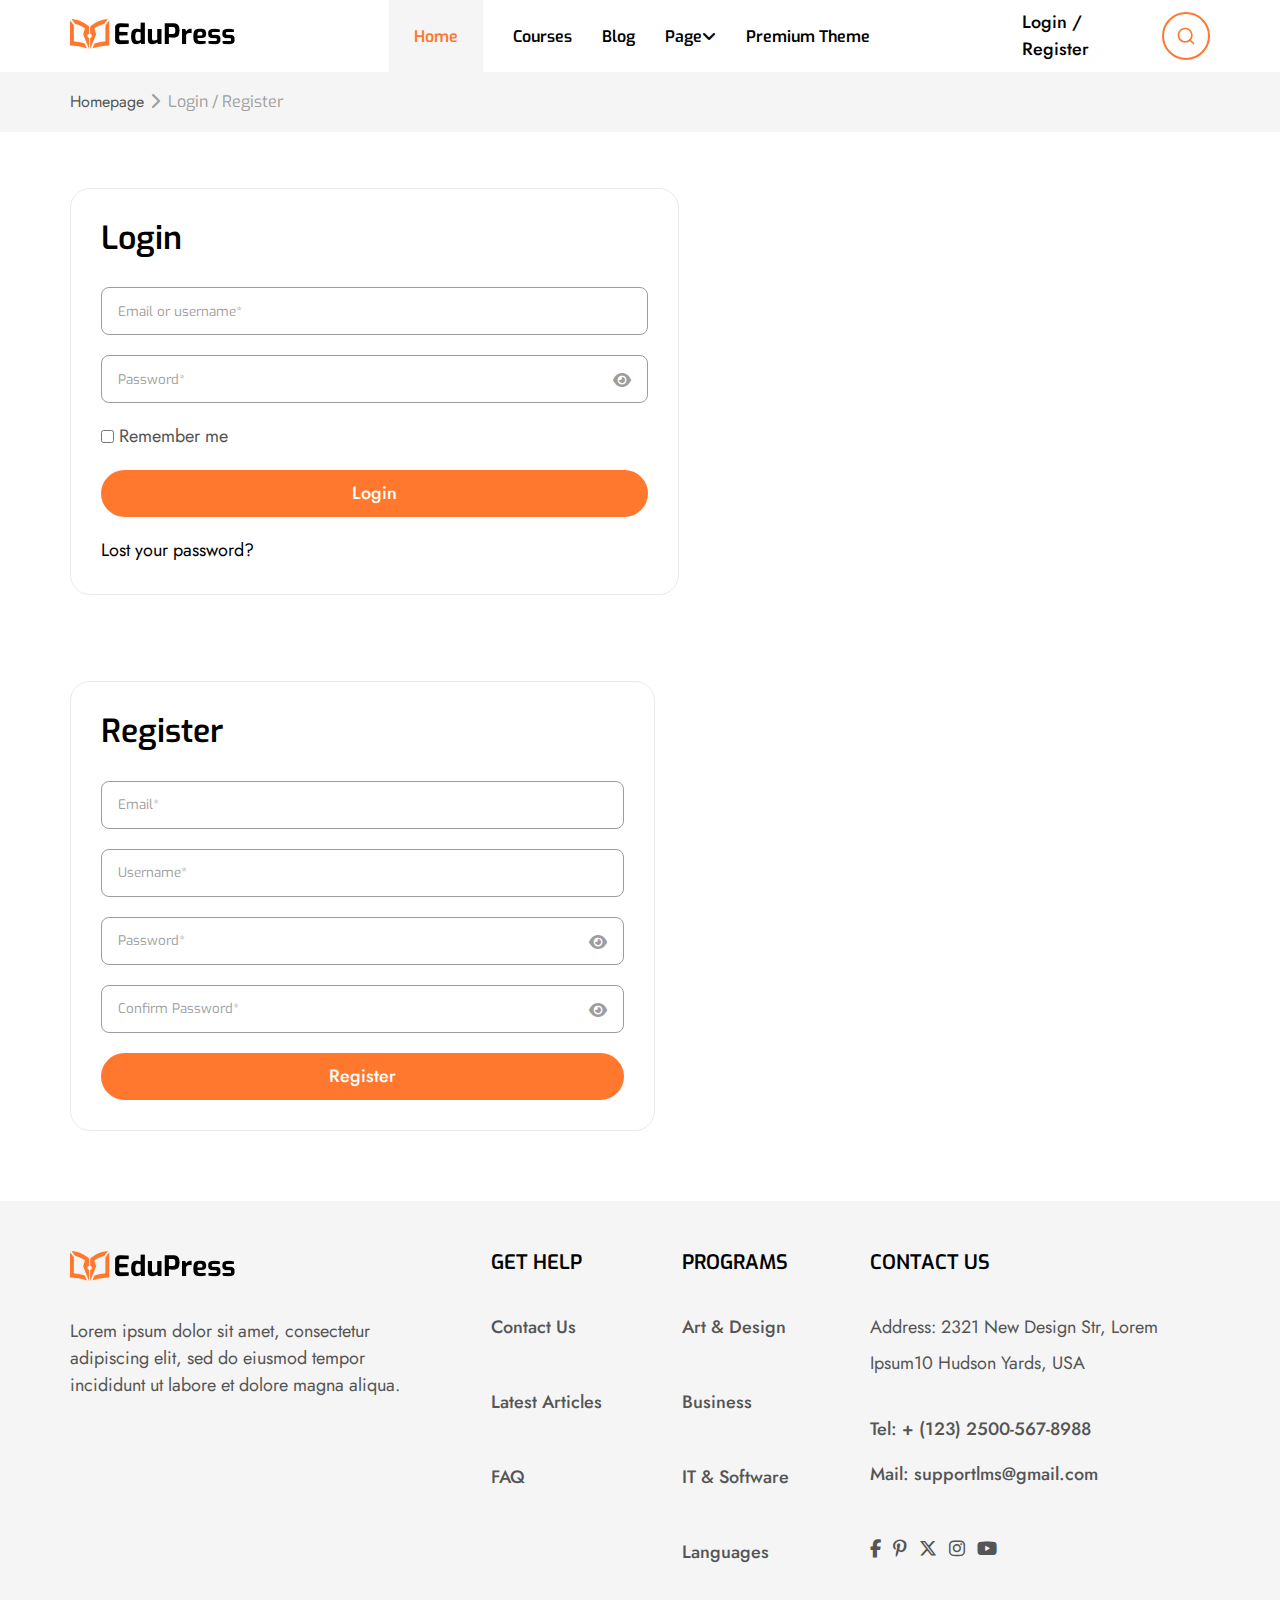
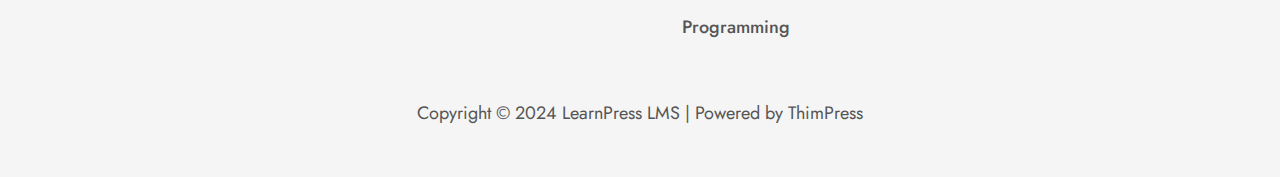
<file: Login-Register.html>
<!DOCTYPE html>
<html lang="en">
    <head>
        <meta charset="UTF-8">
        <meta name="viewport" content="width=device-width, initial-scale=1.0">
        <link rel="stylesheet" href="./assets/css/style.css">
        <link rel="stylesheet" href="./assets/css/Login-Register.css">
        <link rel="stylesheet" href="https://cdnjs.cloudflare.com/ajax/libs/font-awesome/6.6.0/css/all.min.css">
        <link rel="preconnect" href="https://fonts.googleapis.com">
        <link rel="preconnect" href="https://fonts.gstatic.com" crossorigin>
        <link href="https://fonts.googleapis.com/css2?family=Exo:ital,wght@0,100..900;1,100..900&display=swap" rel="stylesheet">
        <link rel="preconnect" href="https://fonts.googleapis.com">
        <link rel="preconnect" href="https://fonts.gstatic.com" crossorigin>
        <link href="https://fonts.googleapis.com/css2?family=Jost:ital,wght@0,100..900;1,100..900&display=swap" rel="stylesheet">
        <title>Login / Register</title>
    </head>
    
    <body>
        <!-------------------section header---------------------->
        <header>
            <nav>
                <div class="container">
                    <div class="logo">
                        <img src="./assets/images/LOGO.png" alt=" edupress-logo">
                    </div>
                    <ul>
                        <li ><a href="./index.html" class="active"> Home</a></li>
                        <li><a href="./courses.html">Courses</a></li>
                        <li><a href="./Blog.html">Blog</a></li>
                        <li><a href="#" class="page">Page <i class="fa-solid fa-angle-down"></a></i></li>
                        <li><a href="#">Premium Theme</a> </li>
                    </ul>
                    <div class="nav-login">
                        <a class="login" href="./Login-Register.html">Login / Register</a>
                        <img src="./assets/images/Search.svg" alt="search-icon">
                    </div>
                    <button class="bars"><i class="fa-solid fa-bars"></i></button>
                </div>
            </nav>
            <section class="hero-pages">
                <div class="content-hero">
                    <p>Homepage<i class="fa-solid fa-chevron-right"></i></p>
                    <span>Login / Register</span>
                </div>
            </section>
        </header>
        <main>
            <!--------------section Login-Register--------------->
            <section id="Login-Register">
                <div class="container">
                    <form>
                        <div class="form-container">
                            <div class="form-title">
                                <h2>Login</h2>
                            </div>
                            <div class="form-inputs">
                                <div class="input-container">
                                    <input
                                    type="email"
                                    name="email"
                                    id="email"
                                    placeholder="Email or username*"
                                    />
                                </div>
                                <div class="input-container">
                                    <input
                                    type="password" 
                                    name="password"
                                    id="password"
                                    placeholder="Password*" 
                                    />
                                    <i class="fa-solid fa-eye"></i>
                                </div>
                                <div class="actions-container">
                                    <input type="checkbox" />
                                    <p>Remember me</p>
                                </div>
                                <button class="btn primary-btn"><a href="#">Login</a></button>
                                <p>Lost your password?</p>
                            </div>
                        </div>
                    </form>
                    <form class="Register">
                        <div class="form-container">
                            <div class="form-title">
                                <h2>Register</h2>
                            </div>
                            <div class="form-inputs">
                                <div class="input-container">
                                    <input
                                    type="email"
                                    name="email"
                                    id="email"
                                    placeholder="Email*"
                                    />
                                </div>
                                <div class="input-container">
                                    <input
                                    type="username"
                                    name="username"
                                    id="username"
                                    placeholder="Username*"
                                    />
                                </div>
                                <div class="input-container">
                                    <input
                                    type="password" 
                                    name="password"
                                    id="password"
                                    placeholder="Password*" 
                                    />
                                    <i class="fa-solid fa-eye"></i>
                                </div>
                                <div class="input-container">
                                    <input
                                    type="password" 
                                    name="password"
                                    id="password"
                                    placeholder="Confirm Password*" 
                                    />
                                    <i class="fa-solid fa-eye"></i>
                                </div>
                                <button class="btn primary-btn"><a href="#">Register</a></button>
                            </div>
                        </div>
                    </form>
                </div>
            </section>
        </main>
            <!---------------section footer----------------------->
        <footer>
            <div class="container">
                <div class="footer-text">
                    <div class="logo">
                        <img src="./assets/images/LOGO.png" alt=" edupress logo">
                    </div>
                    <p>Lorem ipsum dolor sit amet, consectetur adipiscing elit, sed do eiusmod tempor incididunt ut labore et dolore magna aliqua.</p>
                </div>
                <ul class="footer-links">
                    <h4>GET HELP</h4>
                    <li><a href="./Contact.html">Contact Us</a></li>
                    <li><a href="#">Latest Articles</a></li>
                    <li><a href="./FAQs.html">FAQ</a></li>
                </ul>
                <ul class="footer-links">
                    <h4>PROGRAMS</h4>
                    <li><a href="#">Art & Design</a></li>
                    <li><a href="#">Business</a></li>
                    <li><a href="#">IT & Software</a></li>
                    <li><a href="#">Languages</a></li>
                    <li><a href="#">Programming</a></li>
                </ul>
                <ul class="footer-links">
                    <h4>CONTACT US</h4>
                    <li class="address">
                        <p><a href="#"></a>Address: 2321 New Design Str, Lorem Ipsum10 Hudson Yards, USA</p>       
                    </li>
                    <li class="content">
                        <a href="#">Tel: + (123) 2500-567-8988</a>
                        <a href="#">Mail: supportlms@gmail.com</a>
                    </li>
                    <li class="social-media">
                        <a href="#"><i class="fa-brands fa-facebook-f"></i></a>
                        <a href="#"><i class="fa-brands fa-pinterest-p"></i></a>
                        <a href="#"><i class="fa-brands fa-x-twitter"></i></a>
                        <a href="#"><i class="fa-brands fa-instagram"></i></a>
                        <a href="#"><i class="fa-brands fa-youtube"></i></a>
                    </li>
                </ul>
            </div>
            <p class="Copyright">Copyright © 2024 LearnPress LMS | Powered by ThimPress</p>
        </footer>
            
    </body>
</html>
</file>
<file: assets/css/style.css>
:root{
    --primary-color:#000000;
    --sec-color: #555555;
    --orange-color:#FF782D;
    --grey-color:#9D9D9D;
    --light-grey:#F5F5F5;
}
*{
    margin: 0;
    padding: 0;
    box-sizing: border-box;
    font-family: "Exo", sans-serif;
}
body{
    color: var(--primary-color);
}
.hero-pages{
    height:60px;
    margin-top: 72px;
    background-color: var(--light-grey);
    display: flex;
    .content-hero{
        padding-left: 70px;
        display: flex;
        align-items: center;
        p{
            padding-right: 8px;
            font-size: 16px;
            font-weight: 400;
            line-height: 24px;
            color: var(--sec-color);
            .fa-chevron-right{
                padding-left: 6px;
                color: var(--grey-color);
                height: 16px;
                width: 16px;
            }
        }
        span{
            color: var(--grey-color);
                font-size: 16px;
                font-weight: 400;
                line-height: 24px;
        }
    }
}
.container{
    max-width: 89vw;
    margin: 0 auto;
}
.main-title{
    h1{
        font-weight: 600;
        line-height: 43.2px;
    }
    h2{
        padding-bottom: 12px;
        font-size: 32px;
        font-weight: 600;
        line-height: 38.4px;
        color:var(--primary-color);
    }
}
.heading-list{
    max-width: 60vw;
    display: flex;
    align-items: center;
    gap: 20px;
    .input-search{
        width: 270px;
        border-bottom: 1px solid  var(--primary-color);
        padding: 0px 0px 11px 0px;
        display: flex;
        align-items: center;
        position: relative;
        input{
            width: 270px;
            background: none;
            outline: none;
            border: none;
        }
        label{ 
            position: absolute;
            left:0;
            font-size: 18px;
            font-weight: 400;
            line-height: 27px;
            color: var( --grey-color);
        }
        .fa-magnifying-glass{
            width: 15px;
        }
    }
    .fa-grip{
        width: 15px;
        padding: 2px 0px 11px 0px;
        color: var(--orange-color);
    }
    .fa-list{
        width: 15px;
        padding: 2px 0px 11px 0px;
    }
}
p{
    font-family: Jost;
    font-size: 18px;
    font-weight: 400;
    line-height: 27px;
    color: var(--sec-color);
}
.btn{
    padding: 10px 24px;
    border-radius: 24px;
    border: none;
    cursor: pointer;
}
.primary-btn {
    background-color: var(--orange-color);
        a{
            font-family: Jost;
            font-size: 18px;
            font-weight: 500;
            line-height: 27px;
            color: #ffff;
        }
    
}
.secondary-btn{
    padding: 10px 24px;
    border-radius: 24px;
    border: 2px solid var(--grey-color);
    a{
        font-family: Jost;
        font-size: 18px;
        font-weight: 500;
        line-height: 27px;
    }
}
a{
    text-decoration: none;
    color:var(--primary-color);
}
input{
    border-radius: 8px;
    outline: none;
}
::placeholder {
    color:var( --grey-color);
}
#categories .container .heading,
#Featured .container .heading,
#All-Courses .container .heading,
#All-Articles .container .heading{
    display: flex;
    justify-content: space-between;
    align-items: center;     
}

/******************************header*******************************/
nav{
    position: fixed;
    top: 0;
    z-index: 10;
    width: 100%;
    padding: 0 70px;
    background-color: #ffff;
    .container{
        height:72px;
        display: flex;
        align-items: center;
        justify-content: space-between;
        ul{
                height: 100%;
                list-style: none;
                display: flex;
                align-items: center;
                font-weight: 600;
                gap:30px;
                li{
                    height: 100%;
                    display: flex;
                    align-items: center;
                    justify-content: center;
                    a{
                        font-size: 16px;
                        font-weight: 600;
                    }
                    .page{
                        display: flex;
                        align-items: center;
                    }
                }
            }
        li a.active{
            padding: 11px 10px;
            background-color:var(--light-grey) ;
            border: 15px solid var(--light-grey);
            color: var(--orange-color);
        }
        li a:hover{
            color: var(--orange-color);
        }
        .nav-login{
            display: flex;
            align-items: center;
            justify-content: center;
            column-gap: 10px;
            .login{  
                width: 130px;
                line-height: 27px;
                font-weight: 500;
                font-family: Jost;
                color:var(--primary-color);
                font-size: 18px;
                text-decoration: none;
            }
            img{
                background-color: #ffff;
                color: var(--orange-color);
            }
        }
    }
    .bars{
        background: none;
        border: none;
        color: var(--primary-color);
        font-size: 25px;
        display: none;
    }
} 
/*************************section footer***************************/

footer{
    background-color: var(--light-grey);
    .container{
        padding: 50px 0;
        display: flex;
        justify-content: space-between;
        gap: 32px;
        .footer-text{
            .logo{
                padding-bottom: 32px;
            }
            p{
            max-width: 341px;
            color: var(--sec-color);
            }
        }
        .footer-links{
            list-style: none;
            display: flex;
            justify-content: flex-start;
            align-items: flex-start;
            flex-direction: column;
            gap: 30px;
            h4{
                font-size: 20px;
                font-weight: 600;
                line-height: 24px;
                text-align: left;
            }
            a{
                font-family: Jost;
                font-size: 18px;
                font-weight: 500;
                line-height: 45px;
                color: var(--sec-color);
            }
            a:hover{
                color: var(--orange-color);
            }
            .address{
                p{
                    max-width: 340px;
                    color: var(--sec-color);
                }
            }
            .content{
                color:  var(--sec-color);
                display: flex;
                flex-direction: column;
            }
            .social-media{
                display: flex;
                gap: 12px;
            }
        }
    }
    .Copyright{
        padding-bottom: 50px;
        text-align: center;
        color:  var(--sec-color);
        }
}

/*************************section Responsive***********************/
@media screen and (max-width : 992px) {
        nav{
            .container{
                ul,
                .nav-login{
                    display: none;
                }
            }   
        }
        nav{
            padding: 0 20px;
            .container{
                .bars{
                    display: block;
                }
            }   
        } 
    footer .container{
        padding: 70px 0;
        flex-direction: column;
    }
}
</file>
<file: assets/css/Blog.css>
/*************************section All-Articles******************/
#All-Articles{
    .container{
        .heading{
            margin-top: 56px;
            .main-title{
                h1{
                    font-size: 32px;
                    font-weight: 600;
                    line-height: 38px;
                }
            }
        }
        .courses-cards{
            margin-top: 50px;
            display: grid;
            grid-template-columns: repeat(auto-fill,minmax(280px,385px));
            justify-content: space-between;
            row-gap: 35px;
            .card{
                max-width: 385px;
                border-radius: 20px;
                border: 1px  solid #EAEAEA;
                display: flex;
                flex-direction: column;
                align-items: flex-start;
                gap: 16px;
                .img-card{
                    width: 100%;
                    object-fit: cover;
                    border-radius: 20px 20px 0 0;
                }
                .card-text{
                    margin-left:  20px;
                    h4{
                    font-size: 20px;
                    font-weight: 600;
                    line-height: 24px;
                    }
                }
                .Calendar-today{
                    margin-left:  20px;
                    p{
                        font-size: 16px;
                        font-weight: 400;
                        line-height: 24px;
                        color: var(--sec-color);
                        .fa-calendar{
                            padding-right: 8px;
                            color: var(--orange-color);
                        }
                    }
                }
                .card-content{
                    margin-left:  20px;
                    p{
                        margin-bottom: 20px;
                        font-weight: 400;
                        line-height: 24px;
                        color: var(--sec-color);
                    }
                }
            }
        }
    }
}
/*************************section Slider-Pagination******************/
#Slider-Pagination{
    .container{
        margin: 70px auto;
        max-width:288px;
        display: flex;
        justify-content: center;
        align-items: center;
        gap: 12px;
        .mySlides{
            width:48px;;
            height:48px;
            padding: 10px 20px;
            border-radius: 24px;
            border: 1px solid #EAEAEA;
            display: flex;
            justify-content: center;
            align-items: center;
            span{ 
                width: 11px;
                font-weight: 500;
                line-height: 27px;
                color: var(--primary-color);
            }
            .number-text{
                width:48px;;
                padding: 10px 20px;
                border-radius: 24px;
                background-color: var(--primary-color);
                span{
                    color: #FFFFFF;
                }
            }
        }
    }
}

/*************************section Responsive***********************/
@media screen and (max-width : 992px){ 
    .hero-pages{ 
        .content-hero{
            padding-left: 20px;
        }
    }
    #All-Articles{
        margin: 0;
        .container{
            .heading{
                flex-direction: column;
                align-items: flex-start;
                .main-title{
                    h1{
                        margin-bottom: 32px;
                    }
                }
                .heading-list{
                    .input-search{
                        max-width: 100%;
                    }
                }
            }
            .courses-cards{
                margin-top: 50px;
                grid-template-columns: 1fr;
            }
        }
    }
    #Slider-Pagination{
        .container{
            margin:70px 70px;
        }
    }
}
</file>
<file: assets/css/Contact.css>
/*************************section location ***********************/
#location{
    .container{
        margin-top: 56px;
        display: flex;
        justify-content: space-between;
        gap: 30px;
        .heading{
            max-width: 410px;
            .main-title{
                h1{
                    font-size: 36px;
                    font-weight: 600;
                    line-height: 43px;
                }
            }
            .info{
                max-width: 410px;
                .text{
                    margin-top: 24px;
                    p{
                        font-size: 18px;
                        font-weight: 400;
                        color: var(--sec-color);
                    }
                }
                .phone{
                    margin-top: 16px;
                    max-width:194px;
                    height:58px;
                    gap: 24px;
                    display: flex;
                    align-items: center;
                    .phone-icon{
                        width:56px;
                        height:56px;
                        padding:16px 16px;
                        border-radius: 8px;
                        background-color:var(--light-grey);
                        .fa-phone{
                            width: 23px;
                            height: 23px;
                            padding: 4px 4px;
                            color: var(--orange-color);
                        }
                    }    
                    .phone-number{
                        span{
                            font-size: 18px;
                            font-weight: 400;
                            line-height: 27px;
                            color: var(--sec-color); 
                        }
                        h5{
                            padding-top: 12px;
                            font-size: 16px;
                            font-weight: 600;
                            line-height: 19px;
                        }
                    }
                }
                .email{
                    margin: 16px 0;
                    max-width:261px;
                    height:58px;
                    gap: 24px;
                    display: flex;
                    align-items: center;
                    .content-icon{
                        width:56px;
                        height:56px;
                        padding:16px 16px;
                        border-radius: 8px;
                        background-color:var(--light-grey);
                        .fa-envelope{
                            width: 26px;
                            height: 21px;
                            padding: 4px 4px;
                            color: var(--orange-color);
                        }
                    }
                    .content-email{
                        max-width: 181px;
                        span{
                            font-size: 18px;
                            font-weight: 400;
                            line-height: 27px;
                            color: var(--sec-color); 
                        }
                        h5{
                            padding-top: 12px;
                            font-size: 16px;
                            font-weight: 600;
                            line-height: 19px;
                        }
                    }
                }
            }
        }
        .map{
            iframe{
                height: 390px;
                width: 55vw;
                border-radius: 20px;
            }
        }
    }
}
/*************************section Contact*************************/
#Contact{
    margin: 70px;
    .container{
        .heading{
            .main-title{
                h2{
                    padding-bottom: 20px;
                }
            }
        }
        form{
            .form-inputs{
                margin-top: 30px;
                max-width: 89vw;
                display: flex;
                flex-direction: column;
                align-items: flex-start;
                gap: 20px;
                .input-container{
                    max-width: 89vw;
                    display: flex;
                    gap: 20px;
                    input{
                        width: 89vw;
                        height: 48px;
                        padding: 10px 16px;
                        border: 1px solid var(--grey-color);
                    }
                }
                .Comment{
                    textarea{
                        width: 89vw;
                        height: 110px;
                        padding: 10px 16px;
                        border-radius: 8px;
                        border: 1px solid var(--grey-color);
                    }
                }
                .actions-container{
                    display: flex;
                    input{
                        color: var(--grey-color);
                    }
                    p{
                        padding-left: 7px;
                        color: var(--sec-color);
                    }
                }
            }
        }
    }
}
/*************************section Responsive***********************/
@media screen and (max-width : 992px){
    .hero-pages{ 
        .content-hero{
            padding-left: 20px;
        }
    }
    #location{
        margin: 0;
        .container{
            max-width: 100%;
            flex-direction: column;
            .heading{
                margin: 0 20px;
                max-width: 320px;
                .main-title{
                    h1{
                        font-size: 32px;
                        line-height: 38px;
                    }
                }
                .info{
                    max-width: 320px; 
                }
            }
            .map{
                iframe{
                    width: 100%;
                    border-radius: 0;
                    margin: 30px auto;
                }
            }
        }
    }
    #Contact{
        margin: 40px auto;
        .container{
            .heading{
                max-width: 320px;
            }
            form{
                .form-inputs{
                    flex-direction: column;
                    .input-container{
                        flex-direction: column;
                    }
                    .actions-container{
                        p{
                            font-size: 14px;
                        }
                    }
                }
            }
        }
    }
}
</file>
<file: assets/css/Courses.css>
/*************************section All-Courses ***********************/
#All-Courses{
    .container{
        .heading{
            margin-top: 56px;
            .main-title{
                h1{
                    font-size: 36px;
                    line-height:43px;
                    font-weight: 600;
                }
            }
        }
        .courses-cards{
            margin-top: 50px;
            display: grid;
            grid-template-columns: repeat(auto-fill,minmax(280px,385px));
            justify-content: space-between;
            row-gap: 35px;
            .card{
                max-width: 385px;
                border-radius: 20px;
                border: 1px  solid #EAEAEA;
                display: flex;
                flex-direction: column;
                align-items: flex-start;
                position: relative;
                gap: 20px;
                .img-card{
                    width: 100%;
                    object-fit: cover;
                    border-radius: 20px 20px 0 0;
                }
                .tag{
                    position: absolute;
                    top:20px;
                    left: 20px;
                    background-color: var(--primary-color);
                    padding: 8px 12px;
                    border-radius: 8px;
                    color: #FFFFFF;
                    font-family: Jost;
                    font-size: 16px;
                    font-weight: 500;
                    line-height: 24px;
                }
                .card-text{
                    margin-left:  20px;
                    p{
                        margin-bottom: 12px;
                        font-size: 16px;
                        font-weight: 400;
                        font-family: Jost;
                        line-height: 24px;
                        color: var(--sec-color);
                        span{
                            color: var(--primary-color);
                        }
                    }
                    h4{
                        font-size: 20px;
                        font-weight: 600;
                        line-height: 24px;
                    }
                }
                .card-icon{
                    margin-left:  20px;
                    padding-bottom: 16px;
                    width: 345px;
                    border-bottom: 1px solid #EAEAEA;
                    display: flex;
                    align-items: center;
                    p{
                    padding-right:  24px;
                    font-family: Jost;
                    font-size: 16px;
                    font-weight: 400;
                    line-height: 24px;
                    color: var(--sec-color);
                        .fa-clock{
                            padding-right: 8px;
                            color: var(--orange-color);
                        }
                        .fa-graduation-cap{
                            padding-right: 8px;
                            color: var(--orange-color); 
                        }
                    }
                }
                .card-link{
                    margin-left:20px;
                    margin-bottom: 20px;
                    display: flex;
                    column-gap: 165px;
                    .info{
                        display: flex;
                        padding-right: 8px;
                        del{
                            font-family: Jost;
                            font-size: 18px;
                            font-weight: 400;
                            line-height: 27px;
                            color: var(--grey-color);
                        }
                        a{
                            font-family: Jost;
                            font-size: 18px;
                            font-weight: 500;
                            line-height: 27px;
                            color: #55BE24;
                        }
                    }
                    a{
                        font-family: Jost;
                        font-size: 18px;
                        font-weight: 500;
                        line-height: 27px;
                        color: var(--primary-color);
                    }
                }
            }
        }
    }
}
/*************************section Slider-Pagination******************/
#Slider-Pagination{
    .container{
        margin: 70px auto;
        max-width:288px;
        display: flex;
        justify-content: center;
        align-items: center;
        gap: 12px;
        .mySlides{
            width:48px;;
            height:48px;
            padding: 10px 20px;
            border-radius: 24px;
            border: 1px solid #EAEAEA;
            display: flex;
            justify-content: center;
            align-items: center;
            span{ 
                width: 11px;
                font-weight: 500;
                line-height: 27px;
                color: var(--primary-color);
            }
            .number-text{
                width:48px;;
                padding: 10px 20px;
                border-radius: 24px;
                background-color: var(--primary-color);
                span{
                    color: #FFFFFF;
                }
            }
        }
    }
}

/*************************section Responsive***********************/
@media screen and (max-width : 992px){

    .hero-pages{ 
        .content-hero{
            padding-left: 20px;
        }
    }
    #All-Courses{
        margin: 0;
        .container{
            .heading{
                flex-direction: column;
                align-items: flex-start;
                .main-title{
                    h1{
                        font-size: 32px;
                        margin-bottom: 32px;
                    }
                }
                .heading-list{
                    .input-search{
                        max-width: 100%;
                    }
                }
            }
            .courses-cards{
                margin: 50px 0;
                grid-template-columns: 1fr;
                justify-content: center;
                .card{
                    .card-icon{
                        width: 280px;
                    }
                    .card-link{
                        column-gap: 104px;
                    }
                }
            }
        }
    }
    #Slider-Pagination{
        .container{
            margin:70px 70px;
        }
    }
}
</file>
<file: assets/css/FAQs.css>
/***************************section FAQs**************************/
#FAQs{
    .container{
        .heading{
            margin: 56px 0;
            .main-title{
                h1{
                    font-size: 32px;
                    font-weight: 600;
                    line-height: 38px;
                }
            }
        }
        .accordion{
            margin-bottom: 50px ;
            display: flex;
            justify-content: space-between;
            flex-wrap: wrap;
            gap: 35px;
            .accordion-left{
                max-width: 594px;
                .accordion-heading{
                    background-color: var(--light-grey);
                    padding: 20px 30px;
                    border-radius: 8px;
                    margin-bottom: 20px;
                    display: flex;
                    justify-content: space-between;
                    h5{
                        font-weight: 600;
                        line-height: 19.2px;
                    }
                    span{
                        cursor: pointer;
                        color: var(--grey-color);
                    }
                }
                .accordion-items{
                    background-color: var(--light-grey);
                    padding: 20px 30px;
                    border-radius: 8px;
                    margin-bottom: 20px;
                    .accordion-title{
                        margin-bottom: 20px;
                        display: flex;
                        justify-content: space-between;
                        h5{
                            font-weight: 600;
                            line-height: 19.2px;
                            color: var(--orange-color);
                            cursor: pointer;
                        }
                        span{
                            cursor: pointer;
                            color: var(--grey-color);
                        }
                    }
                    .accordion-content{
                        p{
                            color: var(--sec-color);
                        }
                    }
                    
                }
            }
            .accordion-right{
                width:594px;
                .accordion-heading{
                    background-color: var(--light-grey);
                    padding: 20px 30px;
                    border-radius: 8px;
                    margin-bottom: 20px;
                    display: flex;
                    justify-content: space-between;
                    h5{
                        font-weight: 600;
                        line-height: 19.2px;
                    }
                    span{
                        cursor: pointer;
                        color: var(--grey-color);
                    }
                }
            }
        }
    }
}
/*************************section Responsive***********************/
@media screen and (max-width : 992px){
    .hero-pages{ 
        .content-hero{
            padding-left: 20px;
        }
    }
    #FAQs{
        .container{
            display: flex;
            flex-direction: column;
            .accordion{
                gap: 16px;
                .accordion-left{
                    .accordion-heading{
                        margin-bottom: 16px;
                    }
                }
                .accordion-items{
                    margin-bottom: 16px;
                }
                .accordion-right{
                    max-width: 100%;
                }
            }
        }
    }
}
</file>
<file: assets/css/Login-Register.css>
/*************************section Login-Register ***********************/
#Login-Register{
    .container{
        margin-bottom: 70px;
        display: flex;
        justify-content: space-between;
        flex-wrap: wrap;
        gap: 30px;
        form{
            .form-container{
                margin-top: 56px;
                max-width: 609px;
                padding: 30px 30px;
                border-radius: 20px;
                border: 1px solid #EAEAEA;
                .form-title{
                    h2{
                        font-size: 32px;
                        font-weight: 600;
                        line-height: 38.4px;
                    }
                }
                .form-inputs{
                    margin-top: 30px;
                    display: flex;
                    flex-direction: column;
                    gap: 20px;
                    .input-container{
                        max-width: 549px;
                        display: flex;
                        position: relative;
                        gap: 20px;
                        input{
                            width: 549px;
                            height: 48px;
                            padding: 10px 16px;
                            border: 1px solid var(--grey-color);
                        }
                        .fa-eye{
                            position: absolute;
                            right: 17px;
                            top: 17px;
                            color: var(--grey-color);
                        }
                    }
                    .actions-container{
                        display: flex;
                        input{
                            color: var(--grey-color);
                        }
                        p{
                            padding-left: 5px;
                            color: var(--sec-color);
                        }
                    }
                    p{
                        color: var(--primary-color);
                    }
                }
            }
        }
        .Register{
            .form-container{
                max-width: 585px;
                .form-inputs{
                    margin-top: 30px;
                    display: flex;
                    flex-direction: column;
                    gap: 20px;
                    .input-container{
                        max-width: 525px;
                        input{
                            width: 525px;
                            height: 48px;
                        }
                    }
                }
            }
        }
    }
}

/*************************section Responsive*************************/
@media screen and (max-width : 992px){
    .hero-pages{ 
        .content-hero{
            padding-left: 20px;
        }
    }
    #Login-Register{
        .container{
            flex-direction: column;
            flex-wrap: nowrap;
            form{
                .form-container{
                    .form-inputs{
                        flex-direction: column;
                        justify-content: center;
                        .input-container{
                            justify-content: center;
                            input{
                                max-width: 100%;
                            }
                        }
                    }
                }
            }
        }
    }
}
</file>
